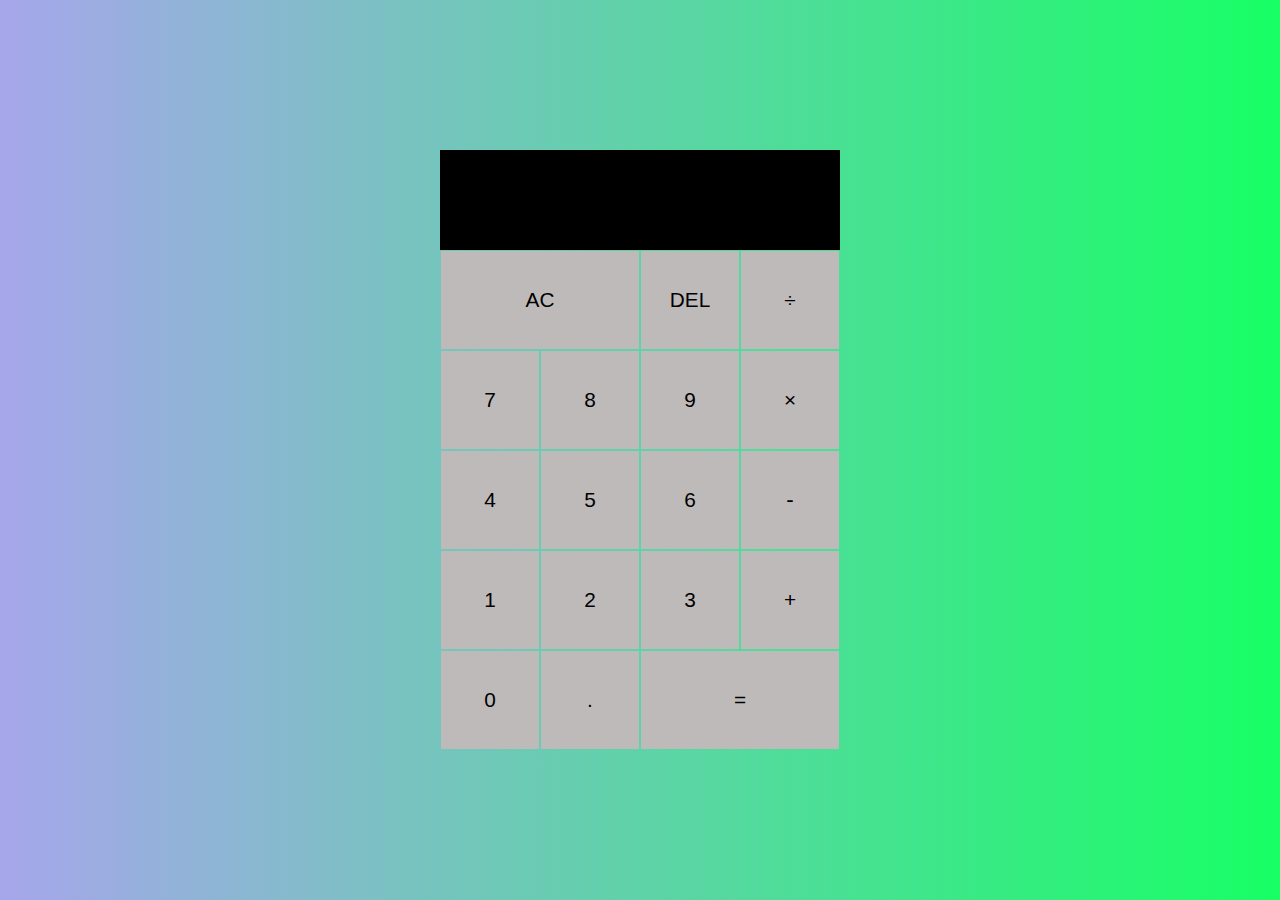
<file: index.html>
<!DOCTYPE html>
<html lang="en">

<head>
    <meta charset="UTF-8">
    <meta http-equiv="X-UA-Compatible" content="IE=edge">
    <meta name="viewport" content="width=device-width, initial-scale=1.0">
    <title>A Simple Calculator</title>
    <link type="text/css" rel="stylesheet" href="./css/style.css">
    <script src="./demo.js" defer async type="text/javascript"></script>

</head>

<body>
    <div class="calculator">
        <div class="calculator__display">
            <div data-previous-operand class="previous-operand"></div>
            <div data-current-operand class="current-operand"></div>
        </div>
        <button data-all-clear>AC</button>
        <button data-delete>DEL</button>
        <button data-operations>&div;</button>
        <button data-operands>7</button>
        <button data-operands>8</button>
        <button data-operands>9</button>
        <button data-operations>&times;</button>
        <button data-operands>4</button>
        <button data-operands>5</button>
        <button data-operands>6</button>
        <button data-operations style="font-size: 1.4rem;">-</button>
        <button data-operands>1</button>
        <button data-operands>2</button>
        <button data-operands>3</button>
        <button data-operations>&plus;</button>
        <button data-operands>0</button>
        <button data-operands>&period;</button>
        <button data-calc>&equals;</button>
    </div>

</body>

</html>
</file>
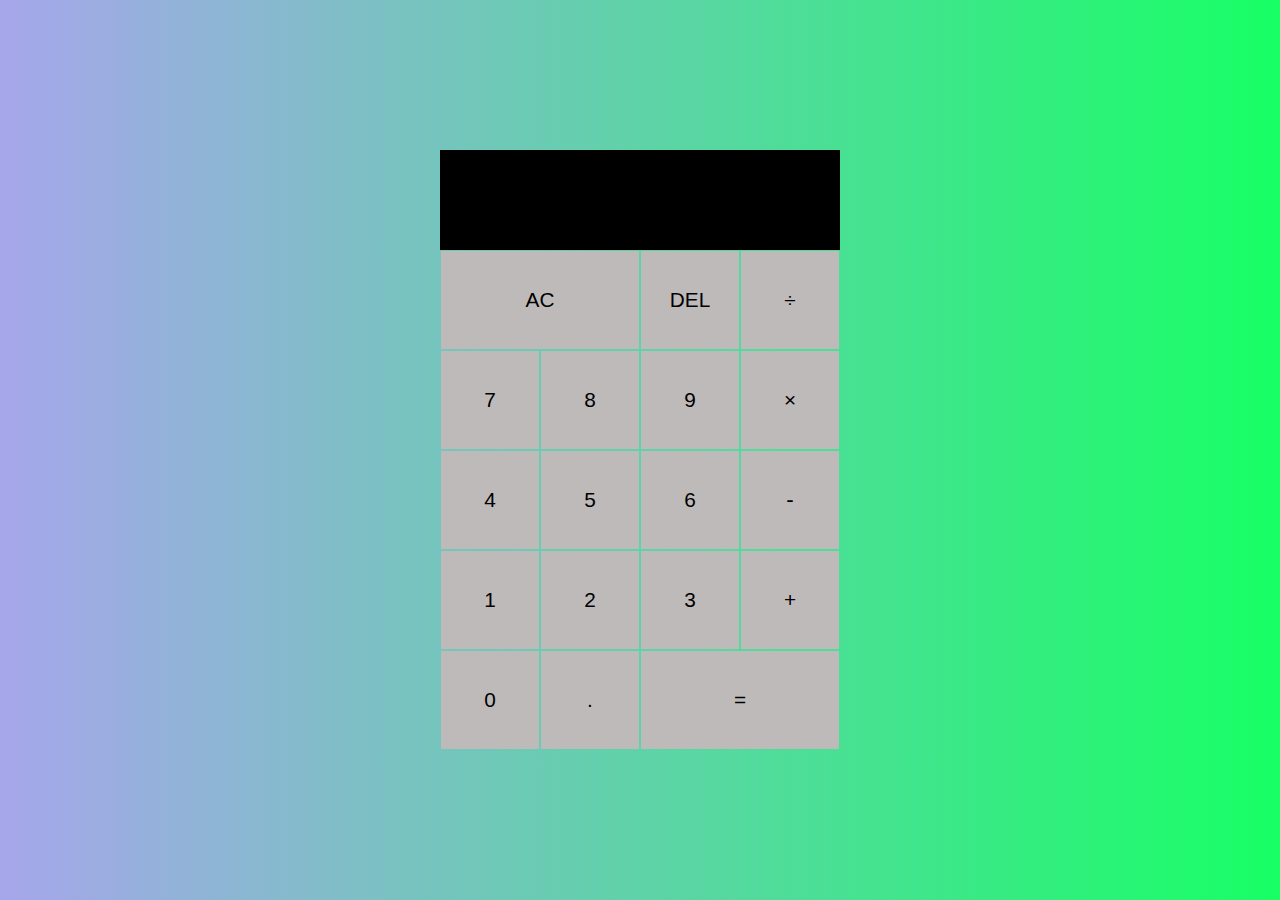
<file: demo.html>
<!DOCTYPE html>
<html lang="en">

<head>
    <meta charset="UTF-8">
    <meta http-equiv="X-UA-Compatible" content="IE=edge">
    <meta name="viewport" content="width=device-width, initial-scale=1.0">
    <title>A Simple Calculator</title>
    <link type="text/css" rel="stylesheet" href="/css/style.css">
    <script src="./demo.js" defer async type="text/javascript"></script>

</head>

<body>
    <div class="calculator">
        <div class="calculator__display">
            <div data-previous-operand class="previous-operand"></div>
            <div data-current-operand class="current-operand"></div>
        </div>
        <button data-all-clear>AC</button>
        <button data-delete>DEL</button>
        <button data-operations>&div;</button>
        <button data-operands>7</button>
        <button data-operands>8</button>
        <button data-operands>9</button>
        <button data-operations>&times;</button>
        <button data-operands>4</button>
        <button data-operands>5</button>
        <button data-operands>6</button>
        <button data-operations style="font-size: 1.4rem;">-</button>
        <button data-operands>1</button>
        <button data-operands>2</button>
        <button data-operands>3</button>
        <button data-operations>&plus;</button>
        <button data-operands>0</button>
        <button data-operands>&period;</button>
        <button data-calc>&equals;</button>
    </div>

</body>

</html>
</file>
<file: css/style.css>
*,
*::after,
*::before {
  -webkit-box-sizing: border-box;
          box-sizing: border-box;
  margin: 0;
  padding: 0;
}

html,
body {
  font-family: Arial, Helvetica, sans-serif;
  margin: 0;
  padding: 0;
  -webkit-box-sizing: border-box;
          box-sizing: border-box;
  font-weight: 600;
  background: -webkit-gradient(linear, left top, right top, from(#a6a6eb), to(#17ff65));
  background: linear-gradient(to right, #a6a6eb, #17ff65);
}

.calculator {
  display: -ms-grid;
  display: grid;
  height: 100vh;
  -webkit-box-pack: center;
      -ms-flex-pack: center;
          justify-content: center;
  -ms-flex-line-pack: center;
      align-content: center;
  -ms-grid-rows: minmax(100px, auto) (100px)[5];
      grid-template-rows: minmax(100px, auto) repeat(5, 100px);
  -ms-grid-columns: (100px)[4];
      grid-template-columns: repeat(4, 100px);
}

.calculator__display {
  grid-column: 1/-1;
  background-color: #000;
  color: rgba(255, 255, 255, 0.85);
  word-break: break-all;
  word-wrap: break-word;
  padding: .5rem;
  display: -webkit-box;
  display: -ms-flexbox;
  display: flex;
  -webkit-box-orient: vertical;
  -webkit-box-direction: normal;
      -ms-flex-direction: column;
          flex-direction: column;
  font-size: 1.1rem;
  line-break: auto;
  -webkit-box-pack: justify;
      -ms-flex-pack: justify;
          justify-content: space-between;
  -webkit-box-align: end;
      -ms-flex-align: end;
          align-items: flex-end;
}

.calculator__display .previous-operand {
  font-size: .7rem;
  -ms-flex-item-align: end;
      align-self: flex-end;
}

.calculator button {
  outline: none;
  border: none;
  margin: 1px;
  background-color: #bebaba;
  font-size: 1.3rem;
  cursor: pointer;
}

.calculator button:hover {
  background-color: rgba(233, 225, 225, 0.9);
}

.calculator [data-all-clear] {
  -ms-grid-column: 1;
  -ms-grid-column-span: 2;
  grid-column: 1/3;
}

.calculator [data-calc] {
  -ms-grid-column: 3;
  -ms-grid-column-span: 2;
  grid-column: 3/5;
}
/*# sourceMappingURL=style.css.map */
</file>
